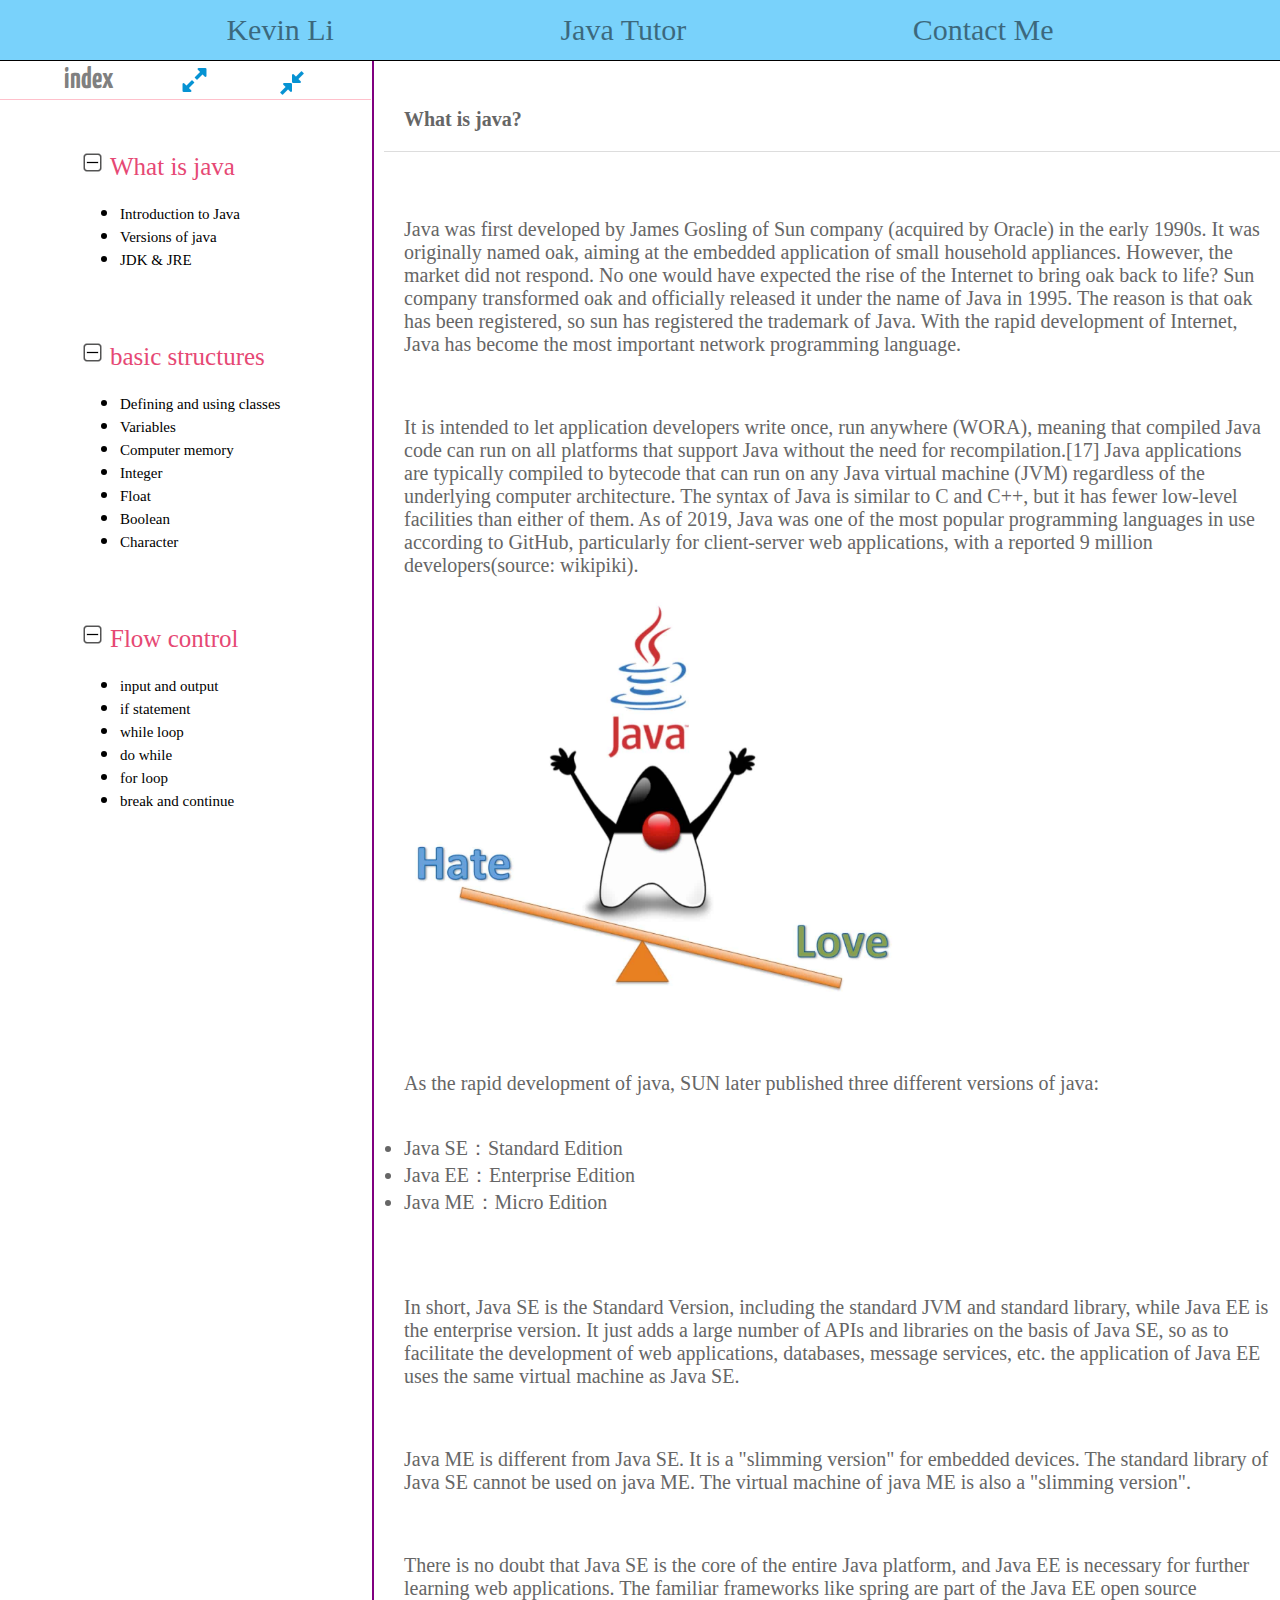
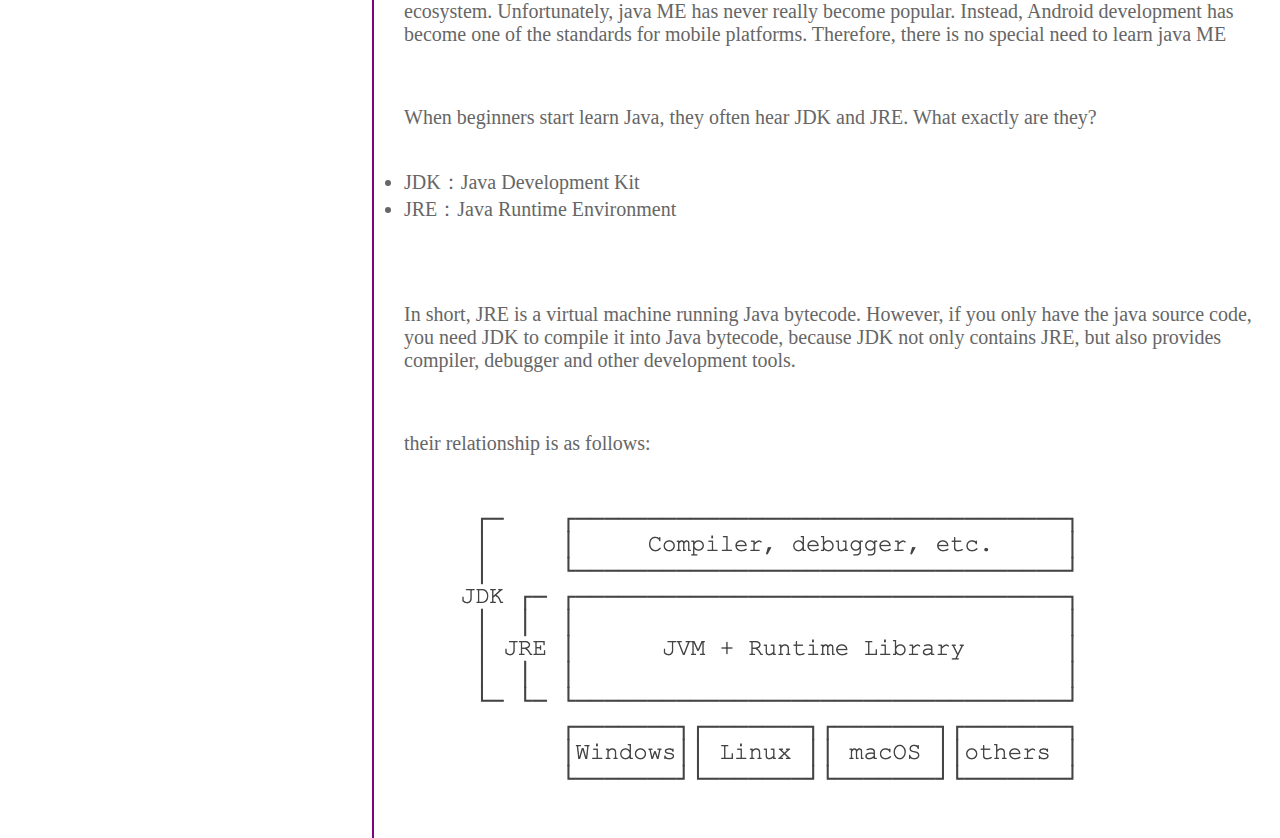
<file: index.html>
<!DOCTYPE html>
<html lang="en">

<head>
    <meta charset="UTF-8">
    <meta name="viewport" content="width=device-width, initial-scale=1.0">
    <title>Kevin Li Java Tutor</title>
    <link rel="stylesheet" href="assets/css/style.css">
    <link href="https://fonts.googleapis.com/css2?family=Yanone+Kaffeesatz&display=swap" rel="stylesheet">
</head>

<body>
    <div class="container">
        <header>
            <div class="content">
                <a href="home.html">Kevin Li </a>
                <a href="index.html">Java Tutor</a>
                <a href="about.html">Contact Me</a>
            </div>
        </header>
        <div class="index">
            <div class="in">
                <b id=""> index</b>
                <img src="assets/img/Screen Shot 2020-04-17 at 8.36.38 PM.png" alt="" id="hidden">
                <img src="assets/img/Screen Shot 2020-04-17 at 8.36.45 PM.png" alt="" id="expand">
            </div>
            <div class="i" id="list">
                <div class="inner" id="list1">
                    <img src="assets/img/Screen Shot 2020-04-17 at 8.55.22 PM.png" id="list-1">
                    <a href="index.html">What is java</a>
                    <div class="sublist" id="list1-sublist">
                        <ul>
                            <li><a href="index.html#intro">Introduction to Java</a></li>
                            <li><a href="index.html#versions">Versions of java</a></li>
                            <li><a href="index.html#jdk">JDK & JRE</a></li>
                        </ul>
                    </div>
                </div>
                <div class="inner" id="list2">
                    <img src="assets/img/Screen Shot 2020-04-17 at 8.55.22 PM.png" id="list-2">
                    <a href="structures.html">basic structures</a>
                    <div class="sublist" id="list2-sublist">
                        <ul>
                            <li><a href="structures.html#title">Defining and using classes</a></li>
                            <li><a href="structures.html#variable">Variables</a></li>
                            <li><a href="structures.html#computer">Computer memory</a></li>
                            <li><a href="structures.html#Integer">Integer</a></li>
                            <li><a href="structures.html#Float">Float</a></li>
                            <li><a href="structures.html#Boolean">Boolean</a></li>
                            <li><a href="structures.html#Character">Character</a></li>
                        </ul>
                    </div>
                </div>
                <div class="inner" id="list3">
                    <img src="assets/img/Screen Shot 2020-04-17 at 8.55.22 PM.png" id="list-3">
                    <a href="control.html">Flow control</a>
                    <div class="sublist" id="list3-sublist">
                        <ul>
                            <li><a href="control.html#title">input and output</a></li>
                            <li><a href="control.html#if">if statement</a></li>
                            <li><a href="control.html#while">while loop</a></li>
                            <li><a href="control.html#doWhile">do while</a></li>
                            <li><a href="control.html#for">for loop</a></li>
                            <li><a href="control.html#break">break and continue</a> </li>
                        </ul>
                    </div>
                </div>
                <!-- <div class="inner" id="list4"> <img src="assets/img/Screen Shot 2020-04-17 at 8.55.22 PM.png">
                    </img>
                </div>
                <div class="inner" id="list5"> <img src="assets/img/Screen Shot 2020-04-17 at 8.55.22 PM.png">
                    </img>
                </div>
                <div class="inner" id="list6"> <img src="assets/img/Screen Shot 2020-04-17 at 8.55.22 PM.png">
                    </img>
                </div>
                <div class="inner" id="list7"> <img src="assets/img/Screen Shot 2020-04-17 at 8.55.22 PM.png">
                    </img>
                </div> -->
            </div>
        </div>
        <div class="context">
            <h4 class="title">What is java?</h4>
            <p id="intro">Java was first developed by James Gosling of Sun company (acquired by Oracle) in the early
                1990s. It was
                originally named oak, aiming at the embedded application of small household appliances. However, the
                market did not respond. No one would have expected the rise of the Internet to bring oak back to life?
                Sun
                company transformed oak and officially released it under the name of Java in 1995. The reason is that
                oak has been registered, so sun has registered the trademark of Java. With the rapid development of
                Internet, Java has become the most important network programming language.</p>
            <p>
                It is intended to let application developers write once, run anywhere (WORA), meaning that compiled
                Java code can run on all platforms that support Java without the need for recompilation.[17] Java
                applications are typically compiled to bytecode that can run on any Java virtual machine (JVM)
                regardless of the underlying computer architecture. The syntax of Java is similar to C and C++, but it
                has fewer low-level facilities than either of them. As of 2019, Java was one of the most popular
                programming languages in use according to GitHub, particularly for client-server web
                applications, with a reported 9 million developers(source: wikipiki).
            </p>
            <img src="assets/img/java-language.jpg" alt="" width="500px" height="400px">

            <p id="versions">As the rapid development of java, SUN later published three different versions of java:</p>
            <div class="li">
                <li>
                    Java SE：Standard Edition
                </li>
                <li> Java EE：Enterprise Edition</li>
                <li> Java ME：Micro Edition</li>
            </div>
            <p>In short, Java SE is the Standard Version, including the standard JVM and standard library, while Java EE
                is the enterprise version. It just adds a large number of APIs and libraries on the basis of Java SE, so
                as to facilitate the development of web applications, databases, message services, etc. the application
                of Java EE uses the same virtual machine as Java SE.
            </p>
            <p>
                Java ME is different from Java SE. It is a "slimming version" for embedded devices. The standard library
                of Java SE cannot be used on java ME. The virtual machine of java ME is also a "slimming version".</p>
            <p>There is no doubt that Java SE is the core of the entire Java platform, and Java EE is necessary for
                further learning web applications. The familiar frameworks like spring are part of the Java EE open
                source ecosystem. Unfortunately, java ME has never really become popular. Instead, Android development
                has become one of the standards for mobile platforms. Therefore, there is no special need to learn java
                ME</p>
            <p id="jdk">When beginners start learn Java, they often hear JDK and JRE. What exactly are they?</p>
            <div class="li">
                <li>
                    JDK：Java Development Kit
                </li>
                <li> JRE：Java Runtime Environment</li>
            </div>
            <p>In short, JRE is a virtual machine running Java bytecode. However, if you only have the java source code,
                you
                need JDK to compile it into Java bytecode, because JDK not only contains JRE, but also provides
                compiler, debugger and other development tools.</p>
            <p>their relationship is as follows:</p>
            <img src="assets/img/Screen Shot 2020-04-20 at 10.57.23 PM.png" alt="">
        </div>

    </div>

    <script src="assets/javascript/script.js"></script>
</body>

</html>
</file>
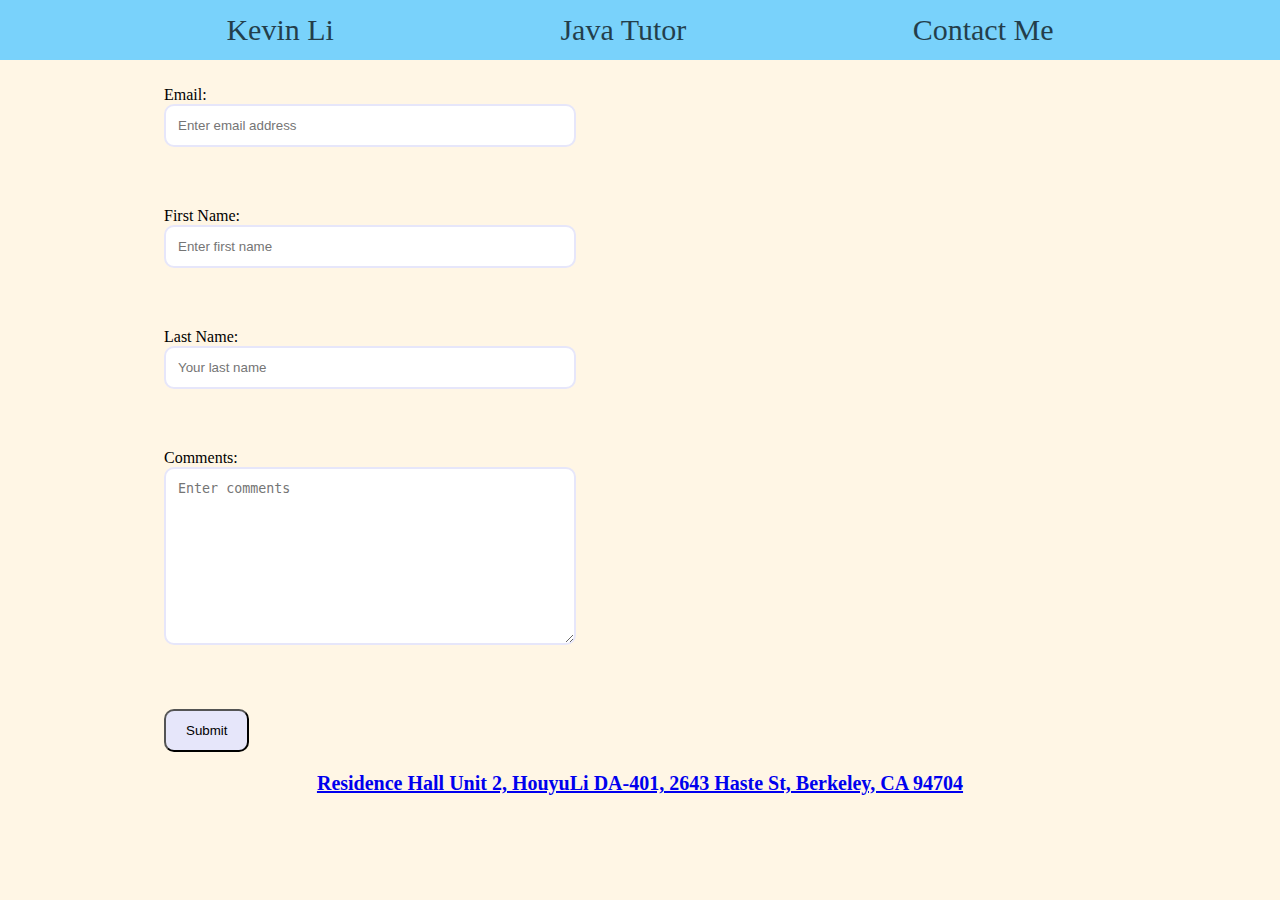
<file: about.html>
<!DOCTYPE html>
<html lang="en">

<head>
  <meta charset="UTF-8">
  <meta name="viewport" content="width=device-width, initial-scale=1.0">
  <!-- <link href="https://fonts.googleapis.com/css?family=Lobster&display=swap" rel="stylesheet"> -->
  <link rel="stylesheet" href="assets/css/style_find_us.css">
  <title>contact me</title>
</head>

<body>
  <header>
    <div class="content">
      <a href="home.html">Kevin Li </a>
      <a href="index.html">Java Tutor</a>
      <a href="about.html">Contact Me</a>
    </div>
  </header>

  <div class="content1">
    <div class="col">
      <form action="">
        <label for="email">Email:</label>
        <input type="text" id="email" name="emailaddress" placeholder="Enter email address">
        <label for="fname">First Name:</label>
        <input type="text" id="fname" name="firstname" placeholder="Enter first name">
        <label for="lname">Last Name:</label>
        <input type="text" id="lname" name="lastname" placeholder="Your last name">

        <label for="comments">Comments:</label>
        <textarea id="comments" name="commenst" placeholder="Enter comments" style="height:150px"></textarea>
        <input type="submit" value="Submit">
      </form>
    </div>
    <div class="col">
      <div class="map"><iframe
          src="https://www.google.com/maps/embed?pb=!1m18!1m12!1m3!1d3149.740547772915!2d-122.25694998482965!3d37.86636077974291!2m3!1f0!2f0!3f0!3m2!1i1024!2i768!4f13.1!3m3!1m2!1s0x80857c2e0fef674b%3A0xd236bc96739a08de!2sResidence%20Halls%20Unit%202!5e0!3m2!1sen!2sus!4v1587452343741!5m2!1sen!2sus"
          width="400" height="300" frameborder="0" style="border:0;" allowfullscreen="" aria-hidden="false"
          tabindex="0"></iframe></div>
    </div>
  </div>

  <div id="contact">
    <a
      href="https://www.google.com/maps/place/KINGPIN+DONUTS/@37.8680834,-122.2601424,17z/data=!3m1!4b1!4m5!3m4!1s0x80857c2f137d25a5:0x2049594953dc5899!8m2!3d37.8680834!4d-122.2579537">Residence
      Hall Unit 2, HouyuLi DA-401, 2643
      Haste St, Berkeley, CA 94704 </a>
  </div>

</body>

</html>
</file>
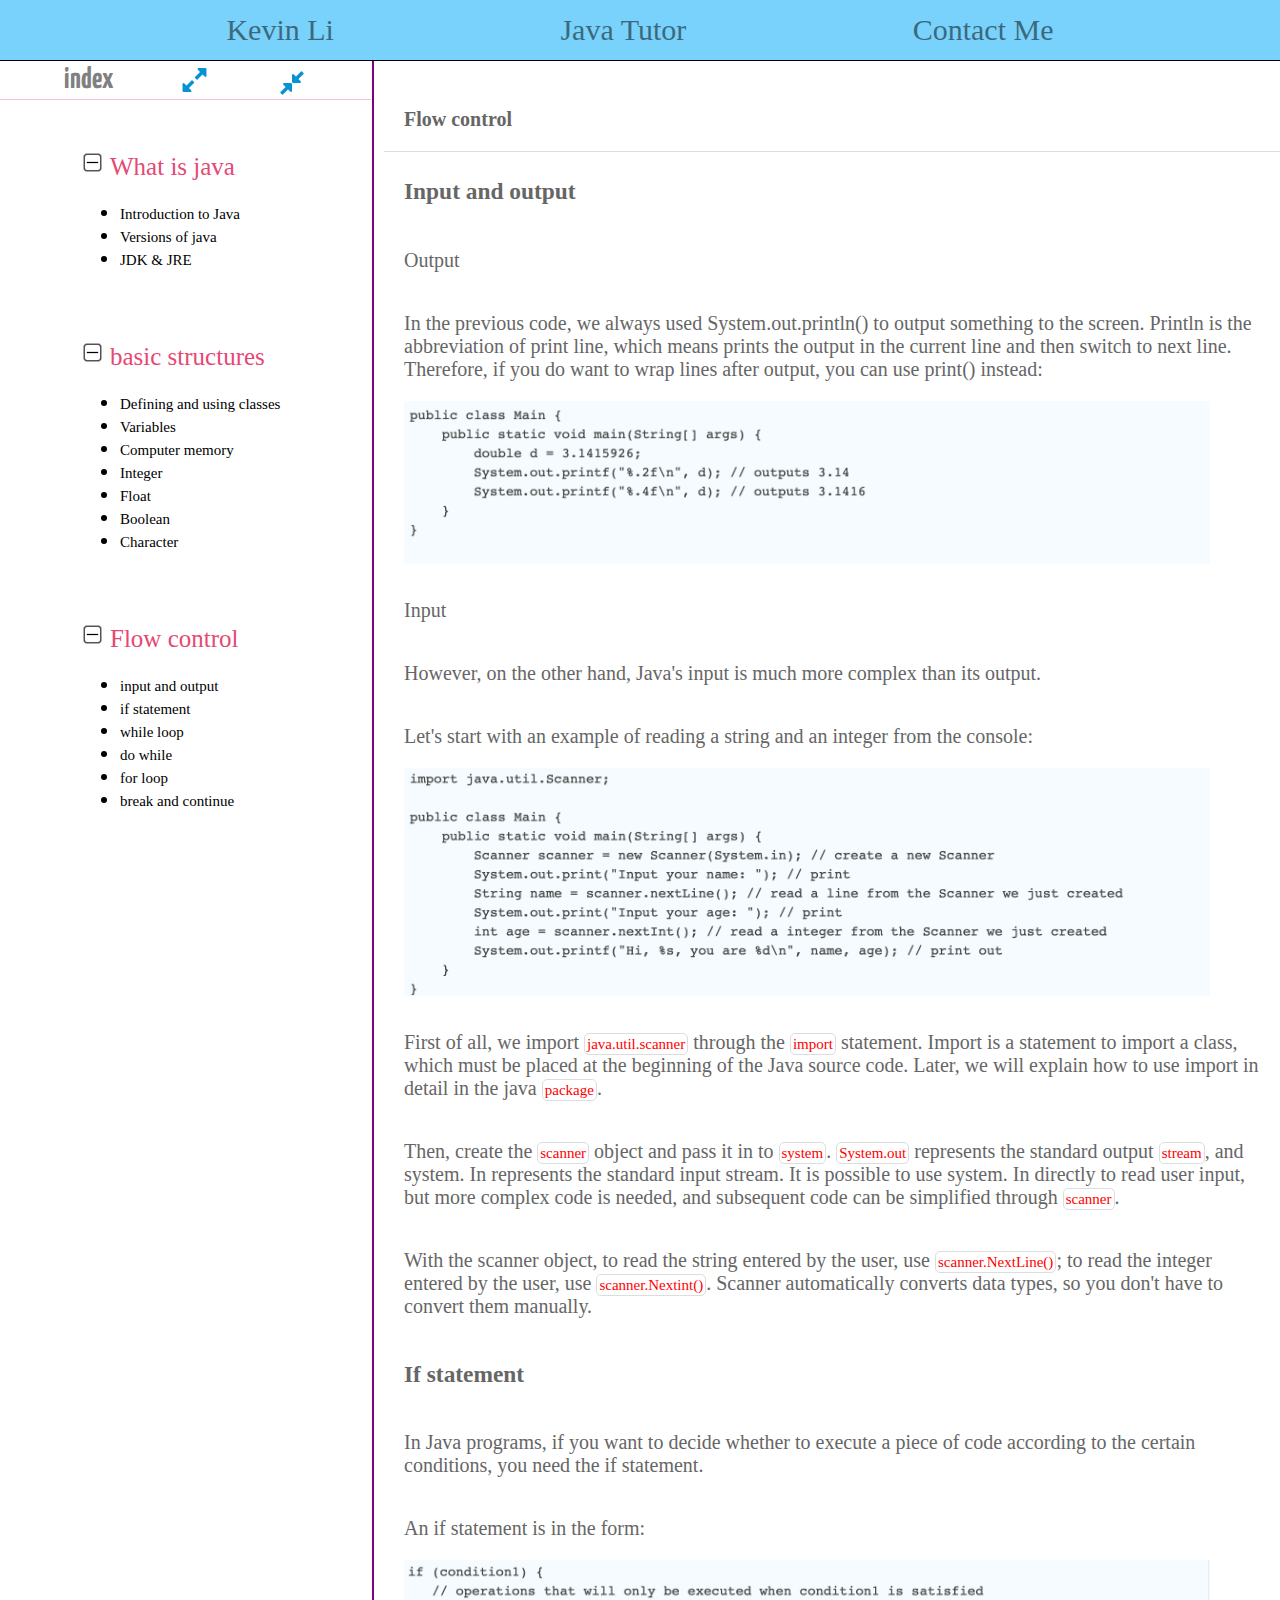
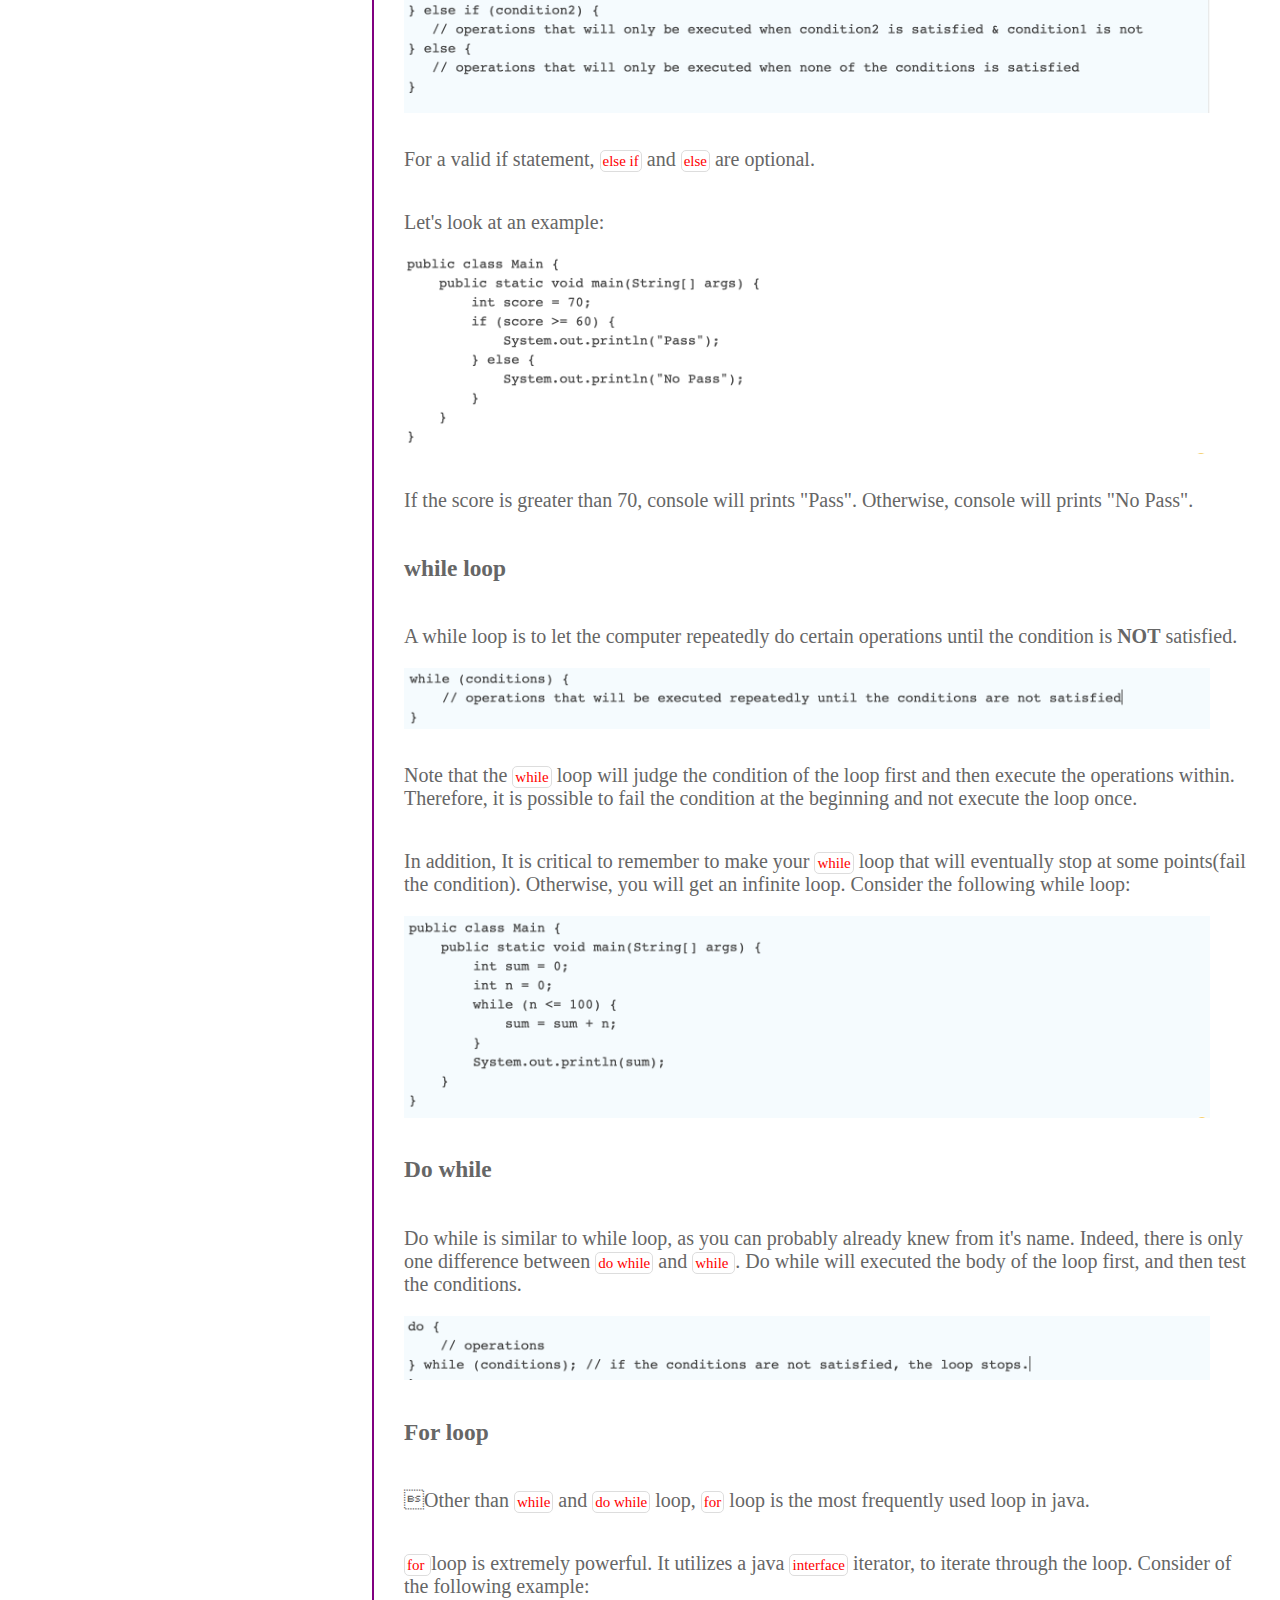
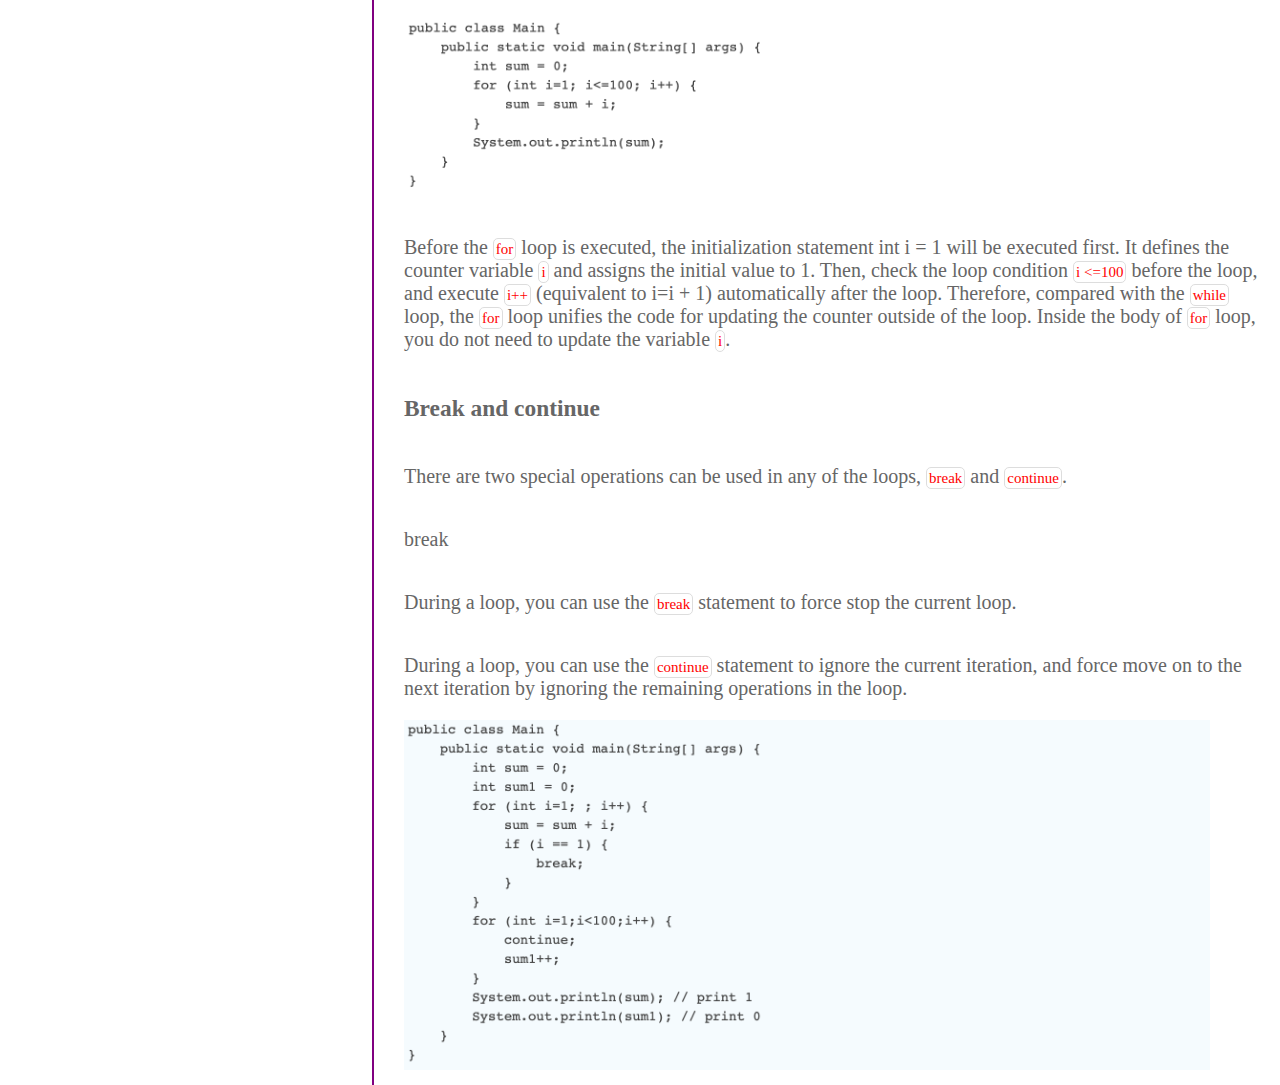
<file: control.html>
<!DOCTYPE html>
<html lang="en">

<head>
    <meta charset="UTF-8">
    <meta name="viewport" content="width=device-width, initial-scale=1.0">
    <title>Kevin Li Java Tutor</title>
    <link rel="stylesheet" href="assets/css/style.css">
    <link href="https://fonts.googleapis.com/css2?family=Yanone+Kaffeesatz&display=swap" rel="stylesheet">
</head>

<body>
    <div class="container">
        <header>
            <div class="content">
                <a href="home.html">Kevin Li </a>
                <a href="index.html">Java Tutor</a>
                <a href="about.html">Contact Me</a>
            </div>
        </header>
        <div class="index">
            <div class="in">
                <b id=""> index</b>
                <img src="assets/img/Screen Shot 2020-04-17 at 8.36.38 PM.png" alt="" id="hidden">
                <img src="assets/img/Screen Shot 2020-04-17 at 8.36.45 PM.png" alt="" id="expand">
            </div>
            <div class="i" id="list">
                <div class="inner" id="list1">
                    <img src="assets/img/Screen Shot 2020-04-17 at 8.55.22 PM.png" id="list-1">
                    <a href="index.html">What is java</a>
                    <div class="sublist" id="list1-sublist">
                        <ul>
                            <li><a href="index.html#intro">Introduction to Java</a></li>
                            <li><a href="index.html#versions">Versions of java</a></li>
                            <li><a href="index.html#jdk">JDK & JRE</a></li>
                        </ul>
                    </div>
                </div>
                <div class="inner" id="list2">
                    <img src="assets/img/Screen Shot 2020-04-17 at 8.55.22 PM.png" id="list-2">
                    <a href="structures.html">basic structures</a>
                    <div class="sublist" id="list2-sublist">
                        <ul>
                            <li><a href="structures.html#title">Defining and using classes</a></li>
                            <li><a href="structures.html#variable">Variables</a></li>
                            <li><a href="structures.html#computer">Computer memory</a></li>
                            <li><a href="structures.html#Integer">Integer</a></li>
                            <li><a href="structures.html#Float">Float</a></li>
                            <li><a href="structures.html#Boolean">Boolean</a></li>
                            <li><a href="structures.html#Character">Character</a></li>
                        </ul>
                    </div>
                </div>
                <div class="inner" id="list3">
                    <img src="assets/img/Screen Shot 2020-04-17 at 8.55.22 PM.png" id="list-3">
                    <a href="control.html">Flow control</a>
                    <div class="sublist" id="list3-sublist">
                        <ul>
                            <li><a href="control.html#title">input and output</a></li>
                            <li><a href="control.html#if">if statement</a></li>
                            <li><a href="control.html#while">while loop</a></li>
                            <li><a href="control.html#doWhile">do while</a></li>
                            <li><a href="control.html#for">for loop</a></li>
                            <li><a href="control.html#break">break and continue</a> </li>
                        </ul>
                    </div>
                </div>
                <!-- <div class="inner" id="list4"> <img src="assets/img/Screen Shot 2020-04-17 at 8.55.22 PM.png">
                    </img>
                </div>
                <div class="inner" id="list5"> <img src="assets/img/Screen Shot 2020-04-17 at 8.55.22 PM.png">
                    </img>
                </div>
                <div class="inner" id="list6"> <img src="assets/img/Screen Shot 2020-04-17 at 8.55.22 PM.png">
                    </img>
                </div>
                <div class="inner" id="list7"> <img src="assets/img/Screen Shot 2020-04-17 at 8.55.22 PM.png">
                    </img>
                </div> -->
            </div>
        </div>
        <div class="context">
            <h4 class="title">Flow control</h4>
            <h3>Input and output</h3>
            <div>Output</div>
            <div>In the previous code, we always used System.out.println() to output something to the screen.
                Println is the abbreviation of print line, which means prints the output in the current line and then
                switch to next line.
                Therefore, if you do
                want to wrap lines after output, you can use print() instead:</div>
            <img src="assets/img/output.png" alt="" width="90%">
            <div>Input</div>
            <div>However, on the other hand, Java's input is much more complex than its output.</div>
            <div>Let's start with an example of reading a string and an integer from the console:</div>
            <img src="assets/img/input1.png" alt="" width="90%">
            <div>First of all, we import <div class="highlight">java.util.scanner</div> through the <div
                    class="highlight">import</div> statement.
                Import is a statement to import
                a class, which must be placed at the beginning of the Java source code. Later, we will explain how to
                use import in detail in the java <div class="highlight">package</div>.</div>
            <div>Then, create the <div class="highlight">scanner</div> object and pass it in to <div class="highlight">
                    system</div>. <div class="highlight">System.out</div>
                represents the standard
                output <div class="highlight">stream</div>, and system. In represents the standard input stream. It is
                possible to use
                system. In
                directly to read user input, but more complex code is needed, and subsequent code can be simplified
                through <div class="highlight">scanner</div>.</div>
            <div>With the scanner object, to read the string entered by the user, use <div class="highlight">
                    scanner.NextLine()</div>; to read the
                integer entered by the user, use <div class="highlight">
                    scanner.Nextint()</div>. Scanner automatically
                converts data types, so you
                don't have to convert them manually.</div>
            <h3 id="if">If statement</h3>
            <div>In Java programs, if you want to decide whether to execute a piece of code according to the certain
                conditions,
                you need the if statement.</div>
            <div>An if statement is in the form:</div>
            <img src="assets/img/if1.png" alt="" width="90%">
            <div>For a valid if statement, <div class="highlight">else if</div> and <div class="highlight">else</div>
                are optional.</div>
            <div>Let's look at an example:</div>
            <img src="assets/img/if.png" alt="" width="90%">
            <div>If the score is greater than 70, console will prints "Pass". Otherwise, console will prints "No Pass".
            </div>
            <h3 id="while">while loop</h3>
            <div>A while loop is to let the computer repeatedly do certain operations until the condition is
                <Strong>NOT</Strong> satisfied. </div>
            <img src="assets/img/while.png" alt="" width="90%">
            <div>Note that the <div class="highlight">while</div> loop will judge the condition of the loop first and
                then execute the operations within. Therefore, it is
                possible to fail the condition at the beginning and not execute the loop once.</div>

            <div>In addition, It is critical to remember to make your <div class="highlight">while</div> loop that will
                eventually stop at some points(fail the condition). Otherwise, you will get an infinite loop. Consider
                the
                following while loop:</div>
            <img src="assets/img/while1.png" alt="" width="90%">
            <h3 id="doWhile">Do while</h3>
            <div>Do while is similar to while loop, as you can probably already knew from it's name. Indeed, there is
                only one difference between <div class="highlight"> do while</div> and <div class="highlight">while
                </div>
                . Do
                while will executed the body of the loop first, and then test the conditions.
            </div>
            <img src="assets/img/doWhile.png" alt="" width="90%">
            <h3 id="for">For loop</h3>
            <div>Other than <div class="highlight">while</div> and <div class="highlight">do while</div> loop, <div
                    class="highlight">for</div> loop is the most frequently used loop in java.</div>
            <div>
                <div class="highlight">for </div> loop is extremely powerful. It utilizes a java <div class="highlight">
                    interface</div> iterator, to iterate through the loop. Consider of the following example:
            </div>
            <img src="assets/img/for.png" alt="" width="90%">
            <div>Before the <div class="highlight">for</div> loop is executed, the initialization statement int i = 1
                will be executed first. It
                defines the counter variable <div class="highlight">i</div> and assigns the initial value to 1. Then,
                check the loop condition <div class="highlight">i
                    <=100</div> before the loop, and execute <div class="highlight">i++</div> (equivalent to i=i +
                1) automatically after the loop.
                Therefore, compared with the <div class="highlight">while
                </div> loop, the <div class="highlight">for</div> loop unifies the code for updating the counter outside
                of the loop. Inside
                the
                body of <div class="highlight">for</div> loop, you do not need to update the variable <div
                    class="highlight">i</div>.</div>
            <h3 id="break">Break and continue</h3>
            <div>
                There are two special operations can be used in any of the loops, <div class="highlight">break</div> and
                <div class="highlight"> continue</div>.
            </div>
            <div>break</div>
            <div>During a loop, you can use the <div class="highlight">break</div> statement to force stop the current
                loop.</div>
            <div>During a loop, you can use the <div class="highlight">continue</div> statement to ignore the current
                iteration, and force move on to the next iteration by ignoring the remaining operations in the loop.
            </div>
            <img src="assets/img/break.png" alt="" width="90%">
        </div>
    </div>
    <script src="assets/javascript/script.js">
    </script>
</body>

</html>
</file>
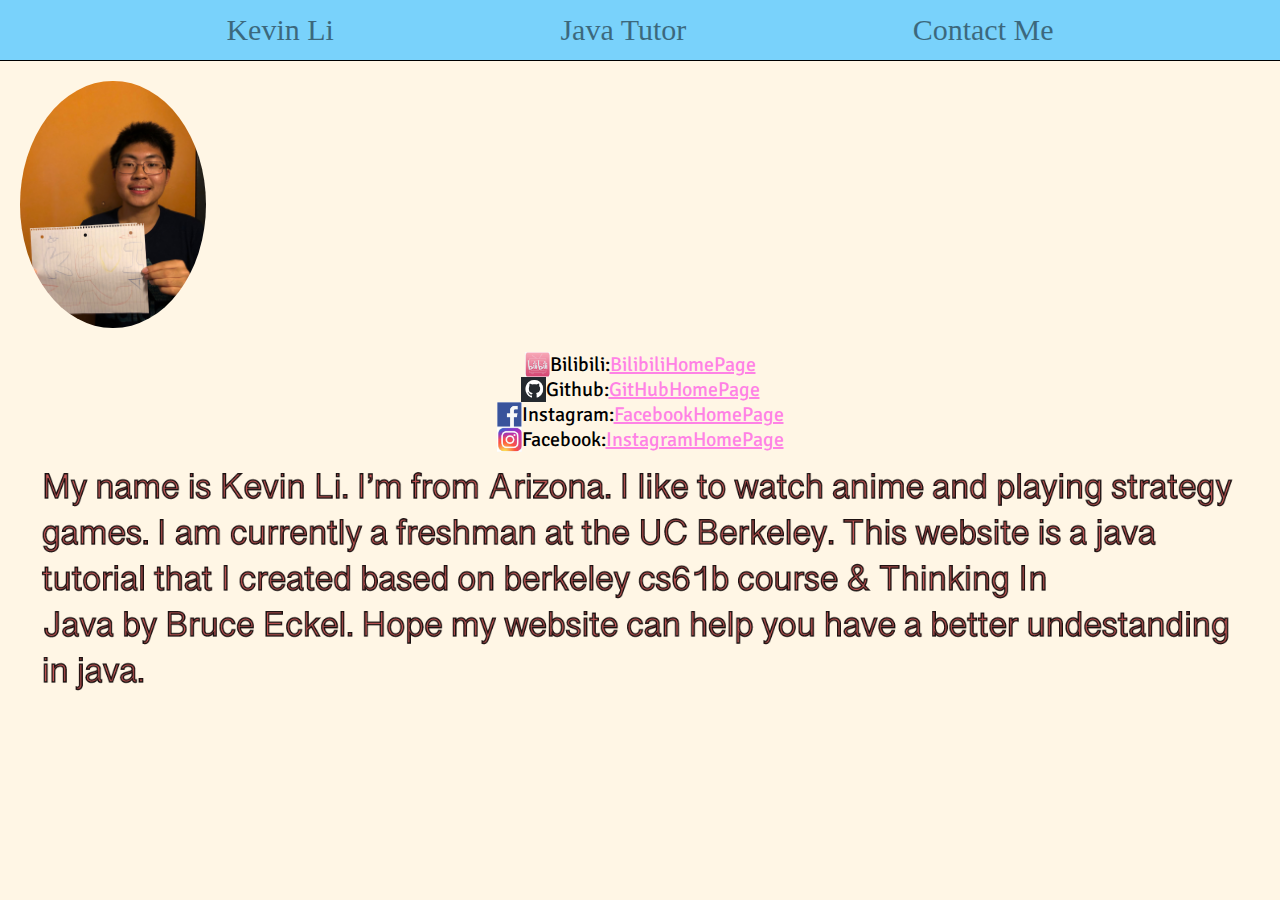
<file: home.html>
<!DOCTYPE html>
<html lang="en">

<head>
  <meta charset="UTF-8">
  <meta name="viewport" content="width=device-width, initial-scale=1.0">
  <!-- <link href="https://fonts.googleapis.com/css?family=Lobster&display=swap" rel="stylesheet"> -->
  <link rel="stylesheet" href="assets/css/home.css">
  <link href="https://fonts.googleapis.com/css2?family=Signika&display=swap" rel="stylesheet">
  <title>contact me</title>
</head>

<body>
  <header>
    <div class="content">
      <a href="home.html">Kevin Li </a>
      <a href="index.html">Java Tutor</a>
      <a href="about.html">Contact Me</a>
    </div>
  </header>
  <div class="context">
    <div id="selfie">
      <img src="assets/img/selfie.JPG" alt="" width="50%">
    </div>
    <div id="info">

      <div class="img"><img src="assets/img/bilibili.png" alt="" width="25px" height="25px"> Bilibili: <a
          href="https://space.bilibili.com/3731443">BilibiliHomePage</a></div>
      <div class="img"><img src="assets/img/github.png" alt="" width="25px" height="25px"> Github: <a
          href="https://github.com/BashfulRabbit">GitHubHomePage</a></div>
      <div class="img"><img src="assets/img/facebook.png" alt="" width="25px" height="25px"> Instagram: <a
          href="https://www.facebook.com/li.kevin.77770194">FacebookHomePage</a></div>
      <div class="img"><img src="assets/img/inst.png" alt="" width="25px" height="25px"> Facebook: <a
          href="https://www.instagram.com/kkeevviinn_llii/">InstagramHomePage</a></div>
      <img src="assets/img/intro.png" alt="">
    </div>
  </div>


</body>

</html>
</file>
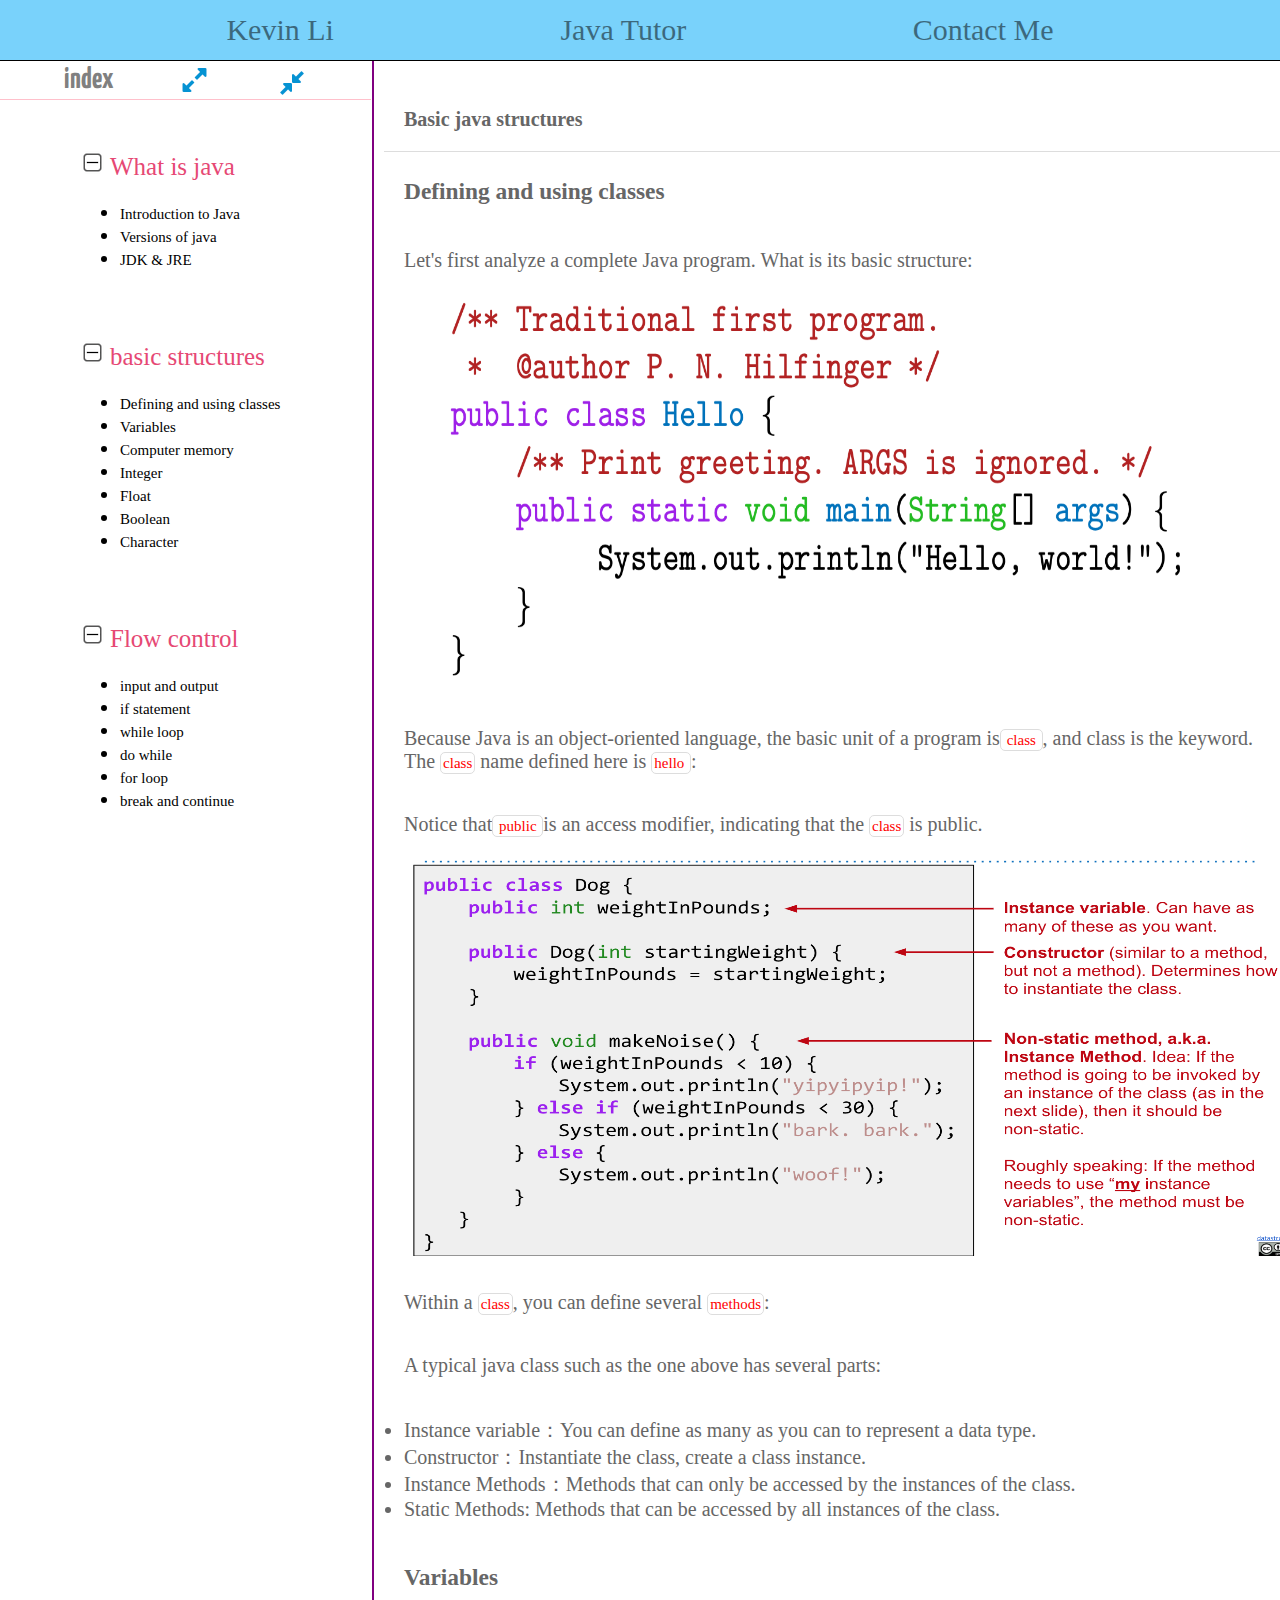
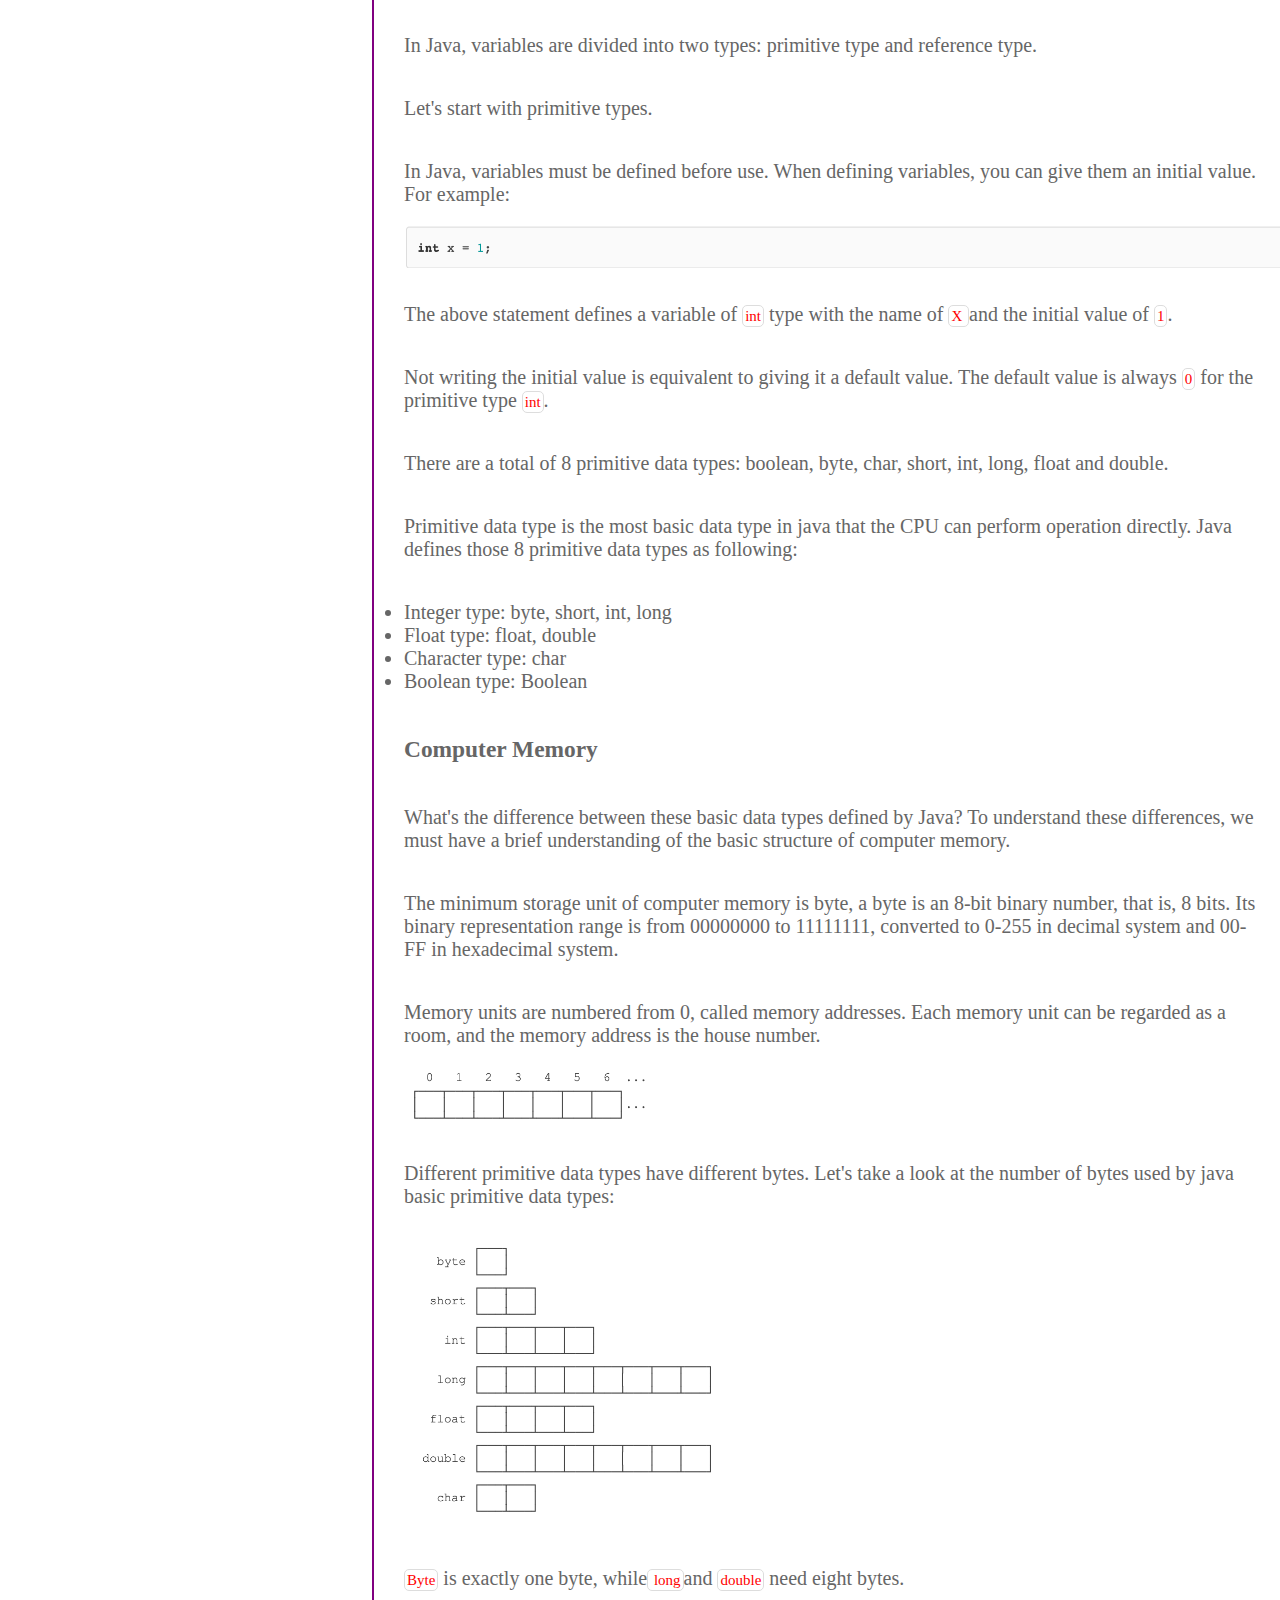
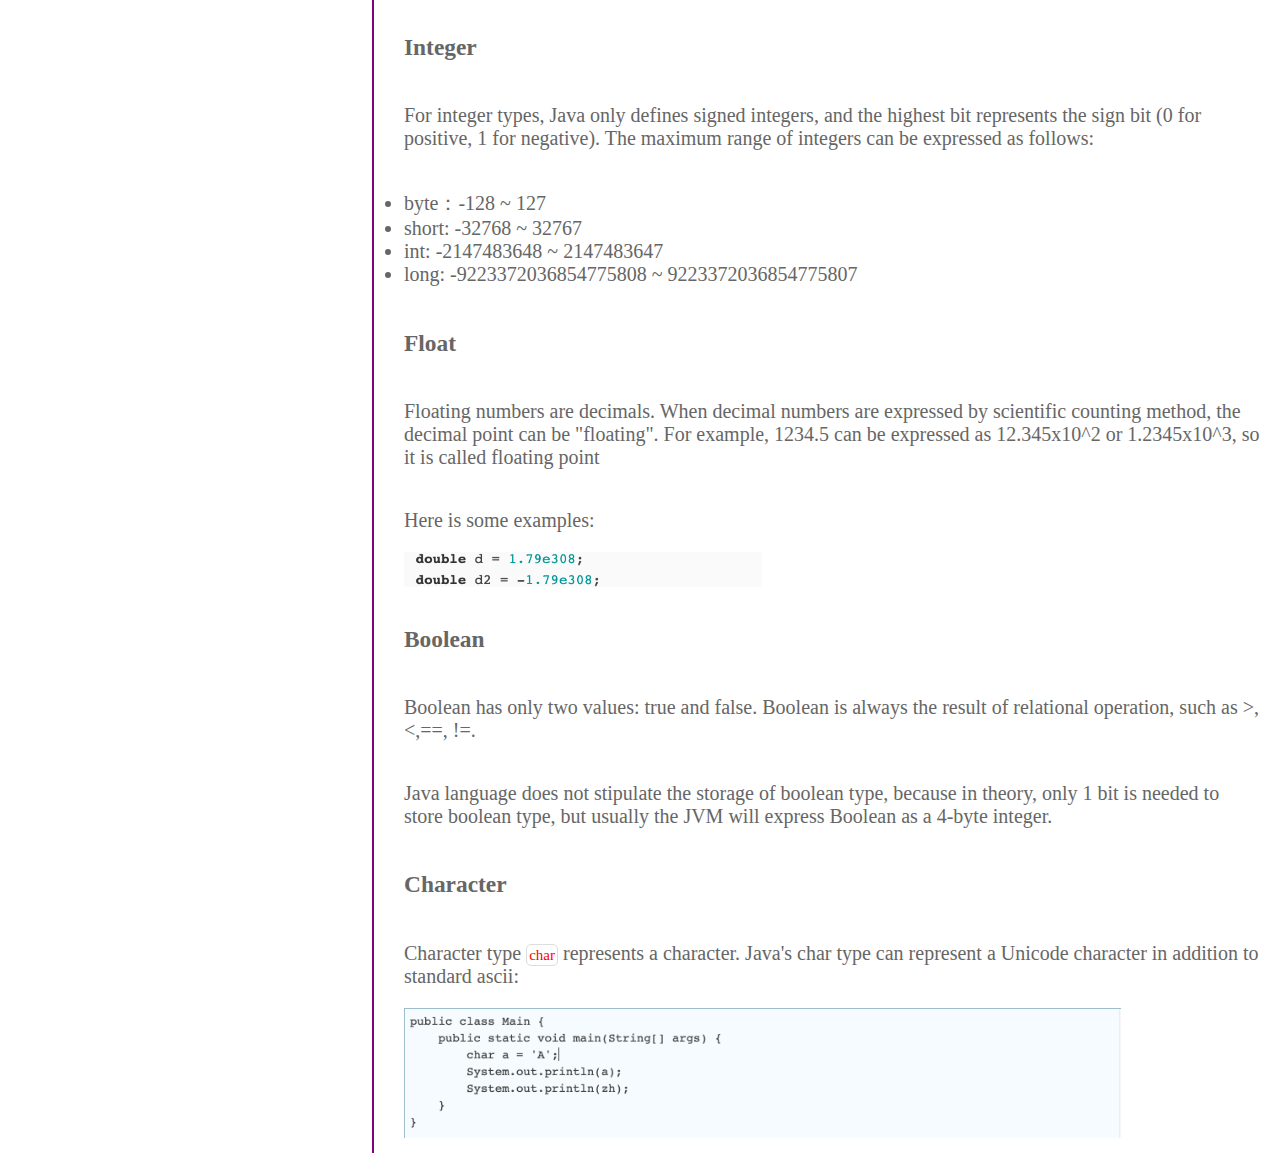
<file: structures.html>
<!DOCTYPE html>
<html lang="en">

<head>
    <meta charset="UTF-8">
    <meta name="viewport" content="width=device-width, initial-scale=1.0">
    <title>Kevin Li Java Tutor</title>
    <link rel="stylesheet" href="assets/css/style.css">
    <link href="https://fonts.googleapis.com/css2?family=Yanone+Kaffeesatz&display=swap" rel="stylesheet">
</head>

<body>
    <div class="container">
        <header>
            <div class="content">
                <a href="home.html">Kevin Li </a>
                <a href="index.html">Java Tutor</a>
                <a href="about.html">Contact Me</a>
            </div>
        </header>
        <div class="index">
            <div class="in">
                <b id=""> index</b>
                <img src="assets/img/Screen Shot 2020-04-17 at 8.36.38 PM.png" alt="" id="hidden">
                <img src="assets/img/Screen Shot 2020-04-17 at 8.36.45 PM.png" alt="" id="expand">
            </div>
            <div class="i" id="list">
                <div class="inner" id="list1">
                    <img src="assets/img/Screen Shot 2020-04-17 at 8.55.22 PM.png" id="list-1">
                    <a href="index.html">What is java</a>
                    <div class="sublist" id="list1-sublist">
                        <ul>
                            <li><a href="index.html#intro">Introduction to Java</a></li>
                            <li><a href="index.html#versions">Versions of java</a></li>
                            <li><a href="index.html#jdk">JDK & JRE</a></li>
                        </ul>
                    </div>
                </div>
                <div class="inner" id="list2">
                    <img src="assets/img/Screen Shot 2020-04-17 at 8.55.22 PM.png" id="list-2">
                    <a href="structures.html">basic structures</a>
                    <div class="sublist" id="list2-sublist">
                        <ul>
                            <li><a href="structures.html#title">Defining and using classes</a></li>
                            <li><a href="structures.html#variable">Variables</a></li>
                            <li><a href="structures.html#computer">Computer memory</a></li>
                            <li><a href="structures.html#Integer">Integer</a></li>
                            <li><a href="structures.html#Float">Float</a></li>
                            <li><a href="structures.html#Boolean">Boolean</a></li>
                            <li><a href="structures.html#Character">Character</a></li>
                        </ul>
                    </div>
                </div>
                <div class="inner" id="list3">
                    <img src="assets/img/Screen Shot 2020-04-17 at 8.55.22 PM.png" id="list-3">
                    <a href="control.html">Flow control</a>
                    <div class="sublist" id="list3-sublist">
                        <ul>
                            <li><a href="control.html#title">input and output</a></li>
                            <li><a href="control.html#if">if statement</a></li>
                            <li><a href="control.html#while">while loop</a></li>
                            <li><a href="control.html#doWhile">do while</a></li>
                            <li><a href="control.html#for">for loop</a></li>
                            <li><a href="control.html#break">break and continue</a> </li>
                        </ul>
                    </div>
                </div>
                <!-- <div class="inner" id="list4"> <img src="assets/img/Screen Shot 2020-04-17 at 8.55.22 PM.png">
                    </img>
                </div>
                <div class="inner" id="list5"> <img src="assets/img/Screen Shot 2020-04-17 at 8.55.22 PM.png">
                    </img>
                </div>
                <div class="inner" id="list6"> <img src="assets/img/Screen Shot 2020-04-17 at 8.55.22 PM.png">
                    </img>
                </div>
                <div class="inner" id="list7"> <img src="assets/img/Screen Shot 2020-04-17 at 8.55.22 PM.png">
                    </img>
                </div> -->
            </div>
        </div>
        <div class="context">
            <h4 class="title">Basic java structures</h4>
            <h3>Defining and using classes</h3>
            <div id="intro">Let's first analyze a complete Java program. What is its basic structure:</div>
            <img src="assets/img/helloWorld.png" alt="" width=130% height="400px">
            <div class="phl">
                Because Java is an object-oriented language, the basic unit of a program is<div class="highlight">
                    class
                </div>, and class is the
                keyword. The <div class="highlight"> class</div>
                name defined here is <div class="highlight"> hello
                </div>:
            </div>
            <div class="phl">Notice that<div class="highlight"> public </div> is an access modifier, indicating that the
                <div class="highlight">class</div> is
                public.</div>
            <img src="assets/img/defineClass.png" alt="" width="100%" height="400px">
            <div class="phl">
                Within a <div class="highlight"> class</div>, you can define several <div class="highlight">
                    methods</div>:
            </div>
            <div> A typical java class such as the one above has several parts:</div>
            <div class="li">
                <li>Instance variable：You can define as many as you can to represent a data type.</li>
                <li>Constructor：Instantiate the class, create a class instance.</li>
                <li>Instance Methods：Methods that can only be accessed by the instances of the class.</li>
                <li>Static Methods: Methods that can be accessed by all instances of the class.</li>
            </div>
            <h3 id="variable">Variables</h3>
            <div>
                In Java, variables are divided into two types: primitive type and reference type.
            </div>
            <div>Let's start with primitive types.</div>
            <div>In Java, variables must be defined before use. When defining variables, you can give them an initial
                value. For example:</div>
            <img class="phl" src="assets/img/variable.png" alt="" width="100%">
            <div>The above statement defines a variable of <div class="highlight">int</div> type with the
                name of
                <div class="highlight"> X </div>and
                the initial value
                of <div class="highlight">1</div>.</div>
            <div>
                Not writing the initial value is equivalent to giving it a default value. The default value is always
                <div class="highlight">0</div> for the primitive type <div class="highlight">int</div>.
            </div>
            <div>There are a total of 8 primitive data types: boolean, byte, char, short, int, long, float and
                double.</div>
            <div>Primitive data type is the most basic data type in java that the CPU can perform operation directly.
                Java defines those 8 primitive data types as following: </div>
            <div class="li">
                <li>Integer type: byte, short, int, long</li>
                <li> Float type: float, double</li>
                <li> Character type: char</li>
                <li>Boolean type: Boolean</li>
            </div>
            <h3 id="computer">Computer Memory</h3>
            <div>What's the difference between these basic data types defined by Java? To understand these differences,
                we must have a brief understanding of the basic structure of computer memory.</div>
            <div>The minimum storage unit of computer memory is byte, a byte is an 8-bit binary number, that is, 8 bits.
                Its binary representation range is from 00000000 to 11111111, converted to 0-255 in decimal system and
                00-FF in hexadecimal system.</div>
            <div>Memory units are numbered from 0, called memory addresses. Each memory unit can be regarded as a room,
                and the memory address is the house number.</div>
            <img src="assets/img/memory.png" alt="" width="100%">
            <div>Different primitive data types have different bytes. Let's take a look at the number of bytes used by
                java basic
                primitive data types:</div>
            <img src="assets/img/bytes.png" alt="" width="100%" height="20%">
            <div>
                <div class="highlight">Byte</div> is exactly one byte, while<div class="highlight"> long</div>and <div
                    class="highlight">double</div> need eight bytes.
            </div>
            <h3 id="Integer">Integer</h3>
            <div>
                For integer types, Java only defines signed integers, and the highest bit represents the sign bit (0 for
                positive, 1 for negative). The maximum range of integers can be expressed as follows:</div>
            <div class="li">
                <li>byte：-128 ~ 127</li>
                <li> short: -32768 ~ 32767</li>
                <li> int: -2147483648 ~ 2147483647</li>
                <li>long: -9223372036854775808 ~ 9223372036854775807</li>
            </div>
            <h3 id="Float">Float</h3>
            <div>Floating numbers are decimals. When decimal numbers are expressed by scientific counting method,
                the decimal point can be "floating". For example, 1234.5 can be expressed as 12.345x10^2 or 1.2345x10^3,
                so it is called floating point</div>
            <div>Here is some examples:</div>
            <img src="assets/img/float.png" alt="" width="40%">
            <h3 id="Boolean">Boolean</h3>
            <div>Boolean has only two values: true and false. Boolean is always the result of relational operation, such
                as >, <,==, !=.</div> <div>Java language does not stipulate the storage of boolean type, because in
                    theory,
                    only 1 bit is needed
                    to store boolean type, but usually the JVM will express Boolean as a 4-byte integer.</div>
            <h3 id="Character">Character</h3>
            <div>Character type <div class="highlight">char</div> represents a character. Java's char type can represent
                a Unicode character in
                addition to standard ascii:</div>
            <img src="assets/img/char.png" alt="" width="80%">
        </div>

    </div>

    <script src="assets/javascript/script.js"></script>
</body>

</html>
</file>
<file: assets/css/style.css>
html {
  margin: 0;
  padding: 0;
  box-sizing: border-box;
  height: 100%;
  width: 100%;
}

body {
  margin: 0;
  height: 100%;
  width: 100%;
}

header {
  width: 100%;
  height: 60px;
  background: #79d2fb;
  position: relative;
  display: flex;
  align-items: center;
  border-bottom: 0.2px solid black;
}


.container {
  width: 100%;
  height: 100%;
}

.content {
  margin: 0;
  width: 100%;
  font-family: "Lobster";
  display: flex;
  flex-direction: row;
  justify-content: space-evenly;
  align-items: center;

}

.content>a {
  color: black;
  font-size: 30px;
  opacity: 0.5;
  text-decoration: none;
}

.content>a:hover {
  cursor: pointer;
  opacity: 1;
}

.content>a:active {
  opacity: 1;
}

.index {
  width: 29%;
  float: left;
  border-collapse: collapse;
}


.context {
  width: 70%;
  float: right;
  border-collapse: collapse;
  border-left: 2px solid purple;
}

.in {
  height: 100%;
  display: flex;
  align-items: center;
  justify-content: space-evenly;
  font-size: 30px;
  border-bottom: 1px solid pink;
  color: grey;
  font-family: 'Yanone Kaffeesatz',
    sans-serif;
  /* padding-bottom: 5px; */
}

.in>img:hover {
  cursor: pointer;
}

.inner>img:hover {
  cursor: pointer;
}

.i {
  padding-left: 80px;
  display: flex;
  flex-direction: column;
  justify-content: space-between;
}

.inner {
  padding-top: 50px;
  font-size: 20px;
  color: black;
}

.inner>a {
  display: inline;
  font-size: 25px;
  color: #E64874;
  text-decoration: none;
}

.inner>a:hover {
  background-color: skyblue;
}

#list {
  padding-top: -20px;
  /* display: none; */
}

.sublist>ul>li>a {
  text-decoration: none;
  color: black;
  font-size: 15px;
}

.sublist>ul>li>a:hover {
  background-color: #dddddd;
}

.title {
  border-bottom: 0.5px solid #dddddd;
  font-size: 20px;
  padding-bottom: 20px;
  padding-left: 20px;
}

.context>p {
  padding-left: 20px;
  padding-right: 10px;
  padding-top: 40px;
}

.phl>p {
  display: inline;
  padding-left: 20px;
}

.li {
  padding-top: -20px;
  padding-left: 40px;
  font-size: 20px;
}

.context {
  color: #666666;
  margin: 0;
  padding-top: 20px;
  overflow: hidden;
  text-overflow: ellipsis;
  font-size: 20px;
  padding-left: 10px;

}

.context>div {
  padding: 20px;
}


.highlight {
  font-size: 15px;
  color: red;
  border-radius: 5px;
  border: 1px solid #dddddd;
  display: inline;
  padding: 2px;
}

.context>img {
  padding-left: 20px;
  padding-bottom: 10px;
}

.context>h3 {
  padding-left: 20px;
}

.hidden {
  display: none;
}
</file>
<file: assets/css/style_find_us.css>
html {
    margin: 0;
    padding: 0;
    box-sizing: border-box;
}

body {
    margin: 0;
    height: 100%;
    background-color: #FFF6E5;
}

header {
    text-decoration: none;
    width: 100%;
    height: 60px;
    background: #FFF6E5;
    position: relative;
    display: flex;
    align-items: center;
}


.content {
    margin: 0;
    width: 100%;
    font-family: 'Lobster';
    display: flex;
    flex-direction: row;
    justify-content: space-evenly;
    align-items: center;
}

.content>a {
    color: black;
    font-size: 30px;
    opacity: 0.7;
    text-decoration: none;
}

.content>a:hover {
    cursor: pointer;
    opacity: 1;
}

.content>a:active {
    opacity: 1;
}

.donutimg {
    width: 100%;
}

input[type=text],
textarea {
    width: 100%;
    border: 2px solid #E6E6FA;
    padding: 12px;
    border-radius: 10px;
    margin-bottom: 20px;
}

#email,
#fname,
#lname,
#comments {
    margin-bottom: 60px;
}

.col {
    display: flex;
    flex-direction: row;
    justify-content: space-evenly;
    float: left;
    width: 30%;
    margin-top: 6px;
    padding: 20px;
}


.content1 {
    margin: 0;
    width: 100%;
    display: flex;
    flex-direction: row;
    justify-content: space-evenly;
    align-items: center;
}

input[type=submit] {
    background-color: #E6E6FA;
    border-radius: 10px;
    color: black;
    padding: 12px 20px;
    border: px solid black;
    cursor: pointer;
}

input[type=submit]:hover {
    background-color: #DCDCDC;
}


#contact {
    position: relative;
    display: flex;
    align-items: center;
    justify-content: center;
    font-weight: bold;
    font-size: 20px;
    /* border-style: solid; */
    /*border-color: violet;*/
}

#contact>a:hover {
    text-decoration: underline;
    cursor: pointer;
}

html {
    margin: 0;
    padding: 0;
    box-sizing: border-box;
    height: 100%;
}

body {
    margin: 0;
    height: 100%;
}

header {
    width: 100%;
    height: 60px;
    background: #79d2fb;
    position: relative;
    display: flex;
    align-items: center;
}
</file>
<file: assets/css/home.css>
html {
  margin: 0;
  padding: 0;
  box-sizing: border-box;
  height: 100%;
  width: 100%;
}

body {
  margin: 0;
  height: 100%;
  width: 100%;
  background-color: #FFF6E5;
}

header {
  width: 100%;
  height: 60px;
  background: #79d2fb;
  position: relative;
  display: flex;
  align-items: center;
  border-bottom: 0.2px solid black;
}


.container {
  width: 100%;
  height: 100%;
}

.content {
  margin: 0;
  width: 100%;
  font-family: "Lobster";
  display: flex;
  flex-direction: row;
  justify-content: space-evenly;
  align-items: center;

}

.content>a {
  color: black;
  font-size: 30px;
  opacity: 0.5;
  text-decoration: none;
}

.content>a:hover {
  cursor: pointer;
  opacity: 1;
}

.content>a:active {
  opacity: 1;
}

.context {
  display: inline;
}

#selfie>img {
  border-radius: 50%;
  padding: 20px;
}

#selfie {
  width: 29%;
  float: left;
  border-collapse: collapse
}

#info {
  display: flex;
  flex-direction: column;
  text-align: center;
  justify-content: center;
  width: 100%;
  float: right;
  font-size: 20px;
  font-family: 'Signika', sans-serif;
  border-collapse: collapse;
  animation: color-shift 2.2s ease-in-out 0.4s infinite;
}

#info>div {
  /* padding: 20px; */
}

.img>a {
  font-family: 'Signika',
    sans-serif;
  color: #FF82E5;
  /* text-decoration: none; */
}

.img>a:hover {
  color: red;

}

.img {
  display: flex;
  flex-direction: row;
  justify-content: center;
  /* text-align: center; */
}

/* animation: color-shift 2.2s ease-in-out 0.4s infinite */

@keyframes color-shift {
  0% {
    color: #10D4C6;

  }

  25% {
    color: #3068CD;
  }

  50% {
    color: #7910D4;
  }

  75% {
    color: #41EA97;
  }

  100% {
    color: #10D4C6;
  }
}

.hidden {
  display: none;
}
</file>
